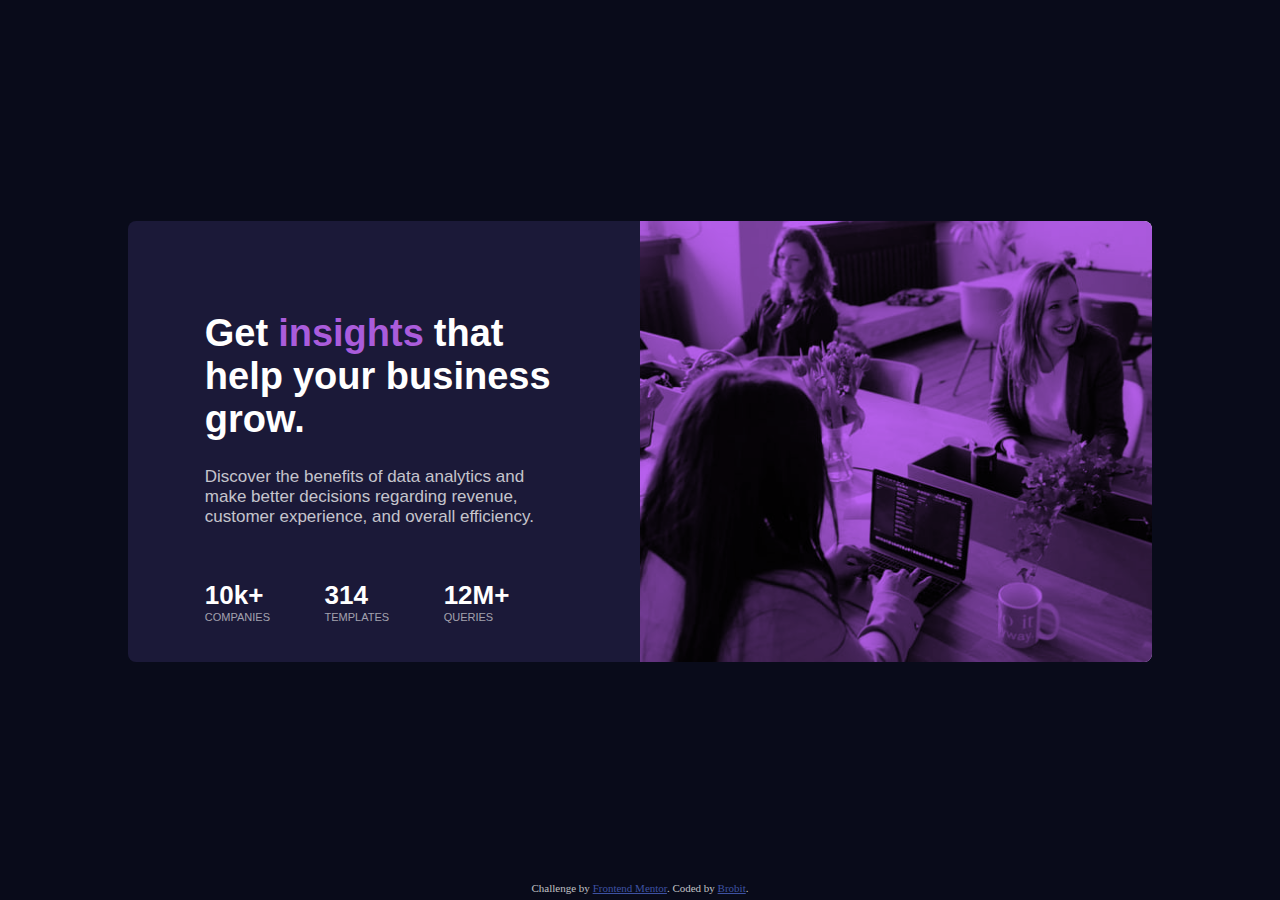
<file: index.html>
<!DOCTYPE html>
<html lang="en">
<head>
  <meta charset="UTF-8">
  <meta name="viewport" content="width=device-width, initial-scale=1.0"> <!-- displays site properly based on user's device -->
  <link rel="stylesheet" href="./style.css">
  <link rel="icon" type="image/png" sizes="32x32" href="./images/favicon-32x32.png">
  
  <title>Frontend Mentor | Stats preview card component</title>

  <!-- Feel free to remove these styles or customise in your own stylesheet 👍 -->
  <style>
    .attribution { font-size: 11px; text-align: center; }
    .attribution a { color: hsl(228, 45%, 44%); }
  </style>
</head>
<body>

  <div class="giga-content">

    <div class="content-card">

      <div class="left">

        <div class="flow">

          <div class="text-container">

            <h1 class="heading">

              <div class="mhs space">Get </div> 
              <div class="accent space"> insights </div>  
              <div class="mhs space">that</div>
              <div class="mhs space">help </div>
              <div class="mhs space">your business</div>
              <div class="mhs">grow. </div>
            </h1>

            <div class="main-paragraph">Discover the benefits of data analytics and make better decisions regarding revenue, customer 
            experience, and overall efficiency.</div> 

            <div class="stat-bloc">

              <div class="stat-paragraph">  
                <div class="mhs"><b>10k+</b></div>
                <div class="stat-text">COMPANIES</div> 
              </div>

              <div class="stat-paragraph">
                <div class="mhs"><b>314</b></div>
                <div class="stat-text">TEMPLATES</div> 
              </div>

              <div class="stat-paragraph">
                <div class="mhs"><b>12M+</b></div>
                <div class="stat-text">QUERIES</div> 
              </div>

            </div>

          </div>

        </div>

      </div>

      <div class="right">
        <div class="image"></div>
      </div>

    </div>

  </div>

      

  <div class="attribution">
    Challenge by <a href="https://www.frontendmentor.io?ref=challenge" target="_blank">Frontend Mentor</a>. 
    Coded by <a href="https://www.twitch.tv/brobit15">Brobit</a>.
  </div>

</body>
</html>
</file>
<file: style.css>
:root {
    /*colors*/
    --Very-dark-blue : hsl(233, 47%, 7%); /* main background */
    --Dark-desaturated-blue: hsl(244, 38%, 16%); /* card background */
    --Soft-violet: hsl(277, 64%, 61%); /* accent */
    --White: hsl(0, 0%, 100%); /* main heading, stats */
    --Slightly-transparent-white-main-paragraph: hsla(0, 0%, 100%, 0.75); /* main paragraph */
    --Slightly-transparent-white-stat-heading: hsla(0, 0%, 100%, 0.6); /* stat heading */
}

@import url('https://fonts.googleapis.com/css2?family=Inter:wght@400;700&family=Lexend+Deca&display=swap');

/* Exemples of font size use:

font-family: 'Inter', sans-serif;
font-family: 'Lexend Deca', sans-serif; 
font-size:15px; */



body {
    position: relative;
    z-index: -1;
    width: 100%;
    height: 100%;
    margin: 0;
    background-color: var(--Very-dark-blue);
    font-size: 15px;
}


.giga-content {
    display: flex;
    justify-content: center;
    align-items: center;
    height: 98vh;
}

.content-card {
    position: relative;
    display: flex;
    width: 80%;
    height: 50%;
    background-color: var(--Dark-desaturated-blue);
    border-radius: 8px;
}

@media screen and (max-width: 850px) {
    .content-card {
        flex-direction: column-reverse;
        justify-content: flex-end;
        width: 22em;
        height: 50em;
    }
}


.left {
    display: flex;
    justify-content: center;
    align-items: center;
    width: 100%;
}

.flow {
    display: flex;
    width: 70%;
    height: 70%;
}

@media screen and (max-width: 850px) {
    .flow {
        width: 85%;
        height: 32em;
    }
}

.text-container {
    display: flex;
    flex-direction: column;
    justify-content: space-between;
    font-size: 20px;
}

.right {
    display: flex;
    position: relative;
    z-index: 10;
    background-blend-mode: screen;
    background-color: hsl(277, 86%, 67%);
    width: 100%;
    height: 100%;
    border-top-right-radius: 8px;
    border-bottom-right-radius: 8px;
}

@media screen and (max-width: 850px) {
    .right {
        height: 34%;
        border-top-left-radius: 8px;
        border-bottom-right-radius: 0;
    }
}

.image {
    background-image: url(./images/image-header-desktop.jpg);
    mix-blend-mode: multiply;
    background-size: cover;
    background-repeat: no-repeat;
    width: 100%;
    height: 100%;
    border-top-right-radius: 8px;
    border-bottom-right-radius: 8px;
}

@media screen and (max-width: 850px) {
    .image {
        border-top-left-radius: 8px;
        border-bottom-right-radius: 0;
    }
}

.heading {
    position: relative;
    font-family: 'Inter', sans-serif;
    display: flex;
    flex-wrap: wrap;
    font-size: 38px;
}

@media screen and (max-width: 850px) {
    .heading {
        position: relative;
        font-family: 'Inter', sans-serif;
        display: flex;
        flex-wrap: wrap;
        font-size: 28px;
        justify-content: center;
    }
}

.mhs {
    color: var(--White);
    font-family: 'Inter', sans-serif;
}

.accent {
    color: var(--Soft-violet);
}

.space {
    margin-right: 10px;
}

.main-paragraph {
    color: var(--Slightly-transparent-white-main-paragraph);
    font-family: 'Lexend Deca', sans-serif;
    font-size: 17px;
    padding-bottom: 15%;
    width: 100%;
}

@media screen and (max-width: 850px) {
    .main-paragraph {
        text-align: center;
        padding-bottom: 0;
    }
}
.stat-bloc {
    display: flex;
    justify-content: space-between;
    width: 85%;
    font-size: 26px;
}

@media screen and (max-width: 850px) {
    .stat-bloc {
        width: 100%;
        height: 100%;
        flex-direction: column;
        justify-content: space-around;
        align-items: center;
        margin-top: 1em;
        font-size: 20px;
    }
}

@media screen and (max-width: 850px) {
    .stat-paragraph {
        text-align: center;
    }
}

.stat-text {
    color: var(--Slightly-transparent-white-stat-heading);
    font-family: 'Lexend Deca', sans-serif; 
    font-size: 11px;
}

.attribution {
    color: var(--Slightly-transparent-white-main-paragraph);
}
</file>
